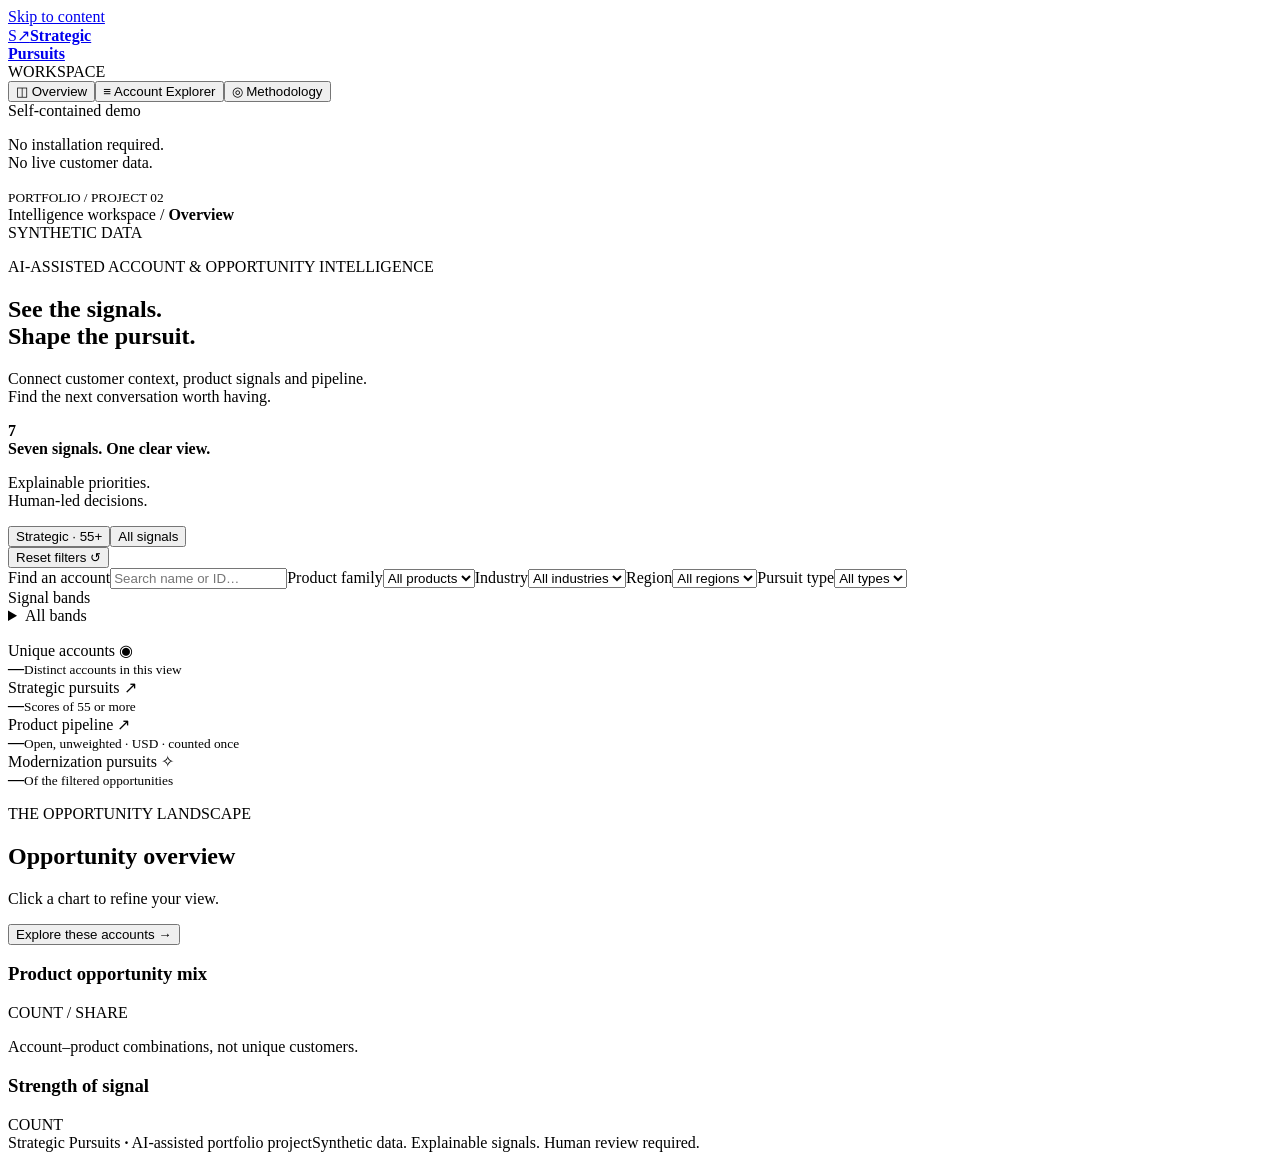
<file: assets/template.html>
<!doctype html>
<html lang="en">
<head><meta charset="utf-8"><meta name="viewport" content="width=device-width,initial-scale=1"><meta name="description" content="Strategic Pursuits: an explainable account and opportunity intelligence portfolio demo, built with synthetic data."><title>Strategic Pursuits | Account & Opportunity Intelligence</title><style>/*__STYLE__*/</style></head>
<body>
<noscript><p style="padding:24px;background:#fff1d6;color:#493719">This interactive demo needs JavaScript enabled in your browser. No installation or internet connection is required.</p></noscript>
<a class="skip" href="#main">Skip to content</a>
<aside class="rail"><a class="brand" href="#overview" aria-label="Strategic Pursuits home"><span class="brand-mark">S<span>↗</span></span><b>Strategic<br>Pursuits</b></a><div class="rail-label">WORKSPACE</div><nav aria-label="Main navigation"><button class="nav active" data-view="overview"><span>◫</span> Overview</button><button class="nav" data-view="explorer"><span>≡</span> Account Explorer</button><button class="nav" data-view="method"><span>◎</span> Methodology</button></nav><div class="rail-bottom"><span class="live-dot"></span> Self-contained demo<p>No installation required.<br>No live customer data.</p><small>PORTFOLIO / PROJECT 02</small></div></aside>
<div class="shell"><header class="topbar"><div>Intelligence workspace <span>/</span> <b id="breadcrumb">Overview</b></div><span class="demo-badge"><span class="live-dot"></span> SYNTHETIC DATA</span></header>
<main id="main">
<section class="hero"><div><p class="eyebrow">AI-ASSISTED ACCOUNT & OPPORTUNITY INTELLIGENCE</p><h1>See the signals.<br><span>Shape the pursuit.</span></h1><p class="hero-copy">Connect customer context, product signals and pipeline.<br>Find the next conversation worth having.</p></div><div class="hero-note"><div class="orbit" aria-hidden="true"><i></i><i></i><i></i><b>7</b></div><div><strong>Seven signals. One clear view.</strong><p>Explainable priorities.<br>Human-led decisions.</p></div></div></section>
<section id="workspace">
<section class="filter-panel" aria-label="Pursuit filters"><div class="filter-top"><div class="scope-switch" role="group" aria-label="Analysis scope"><button id="scope-strategic" aria-pressed="false">Strategic · 55+</button><button id="scope-all" class="selected" aria-pressed="true">All signals</button></div><button id="reset" class="text-button">Reset filters ↺</button></div><div class="filters"><label>Find an account<input id="search" type="search" list="account-options" placeholder="Search name or ID…" autocomplete="off"><datalist id="account-options"></datalist></label><label>Product family<select id="product"><option value="">All products</option></select></label><label>Industry<select id="industry"><option value="">All industries</option></select></label><label>Region<select id="region"><option value="">All regions</option></select></label><label>Pursuit type<select id="type"><option value="">All types</option></select></label><div><span class="filter-label">Signal bands</span><details id="band-menu"><summary id="band-summary">All bands</summary><div id="band-options" class="band-options"></div></details></div></div><p class="scope-note" id="scope-note"></p></section>
<section class="metrics" aria-label="Filtered portfolio summary"><article><div class="metric-title">Unique accounts <span>◉</span></div><strong id="metric-accounts">—</strong><small>Distinct accounts in this view</small></article><article><div class="metric-title">Strategic pursuits <span>↗</span></div><strong id="metric-pursuits">—</strong><small id="metric-scope">Scores of 55 or more</small></article><article><div class="metric-title">Product pipeline <span>↗</span></div><strong id="metric-pipeline">—</strong><small>Open, unweighted · USD · counted once</small></article><article class="metric-dark"><div class="metric-title">Modernization pursuits <span>✧</span></div><strong id="metric-modern">—</strong><small id="metric-modern-share">Of the filtered opportunities</small></article></section>
<section id="overview" class="view"><div class="section-title"><div><p class="eyebrow">THE OPPORTUNITY LANDSCAPE</p><h2>Opportunity overview</h2></div><div class="overview-actions"><p>Click a chart to refine your view.</p><button class="primary" data-view="explorer">Explore these accounts →</button></div></div><div class="chart-grid"><article class="card"><div class="card-title"><h3>Product opportunity mix</h3><span>COUNT / SHARE</span></div><div id="product-chart" class="bar-chart" role="group" aria-label="Filter by product family"></div><p class="chart-caption">Account–product combinations, not unique customers.</p></article><article class="card"><div class="card-title"><h3>Strength of signal</h3><span>COUNT</span></div><div id="score-chart" class="histogram" role="group" aria-label="Filter by signal band"></div><div id="signal-insight" class="insight"></div></article></div><div id="type-cards" class="type-cards" role="group" aria-label="Filter by pursuit type"></div></section>
<section id="explorer" class="explorer" hidden><div class="section-title"><div><p class="eyebrow">FROM SIGNAL TO CONVERSATION</p><h2>Your pursuit shortlist</h2></div><div class="export-controls"><label class="sr-only" for="export-limit">Export limit</label><select id="export-limit"><option value="50">Top 50</option><option value="25">Top 25</option><option value="100">Top 100</option></select><button id="export" class="primary">Export shortlist ↓</button></div></div><div class="explorer-grid"><article class="card table-card"><div class="table-meta"><span id="result-count" aria-live="polite"></span><label>Sort by <select id="sort"><option value="score">Priority score</option><option value="pipeline">Product pipeline</option><option value="name">Account name</option></select></label></div><div class="table-scroll"><table><thead><tr><th>Account / product</th><th>Pursuit</th><th>Score / 100</th><th>Open pipeline</th></tr></thead><tbody id="rows"></tbody></table></div><div class="pagination"><span id="page-label"></span><div><button id="prev" aria-label="Previous page">←</button><button id="next" aria-label="Next page">→</button></div></div></article><aside class="card detail" id="detail" aria-label="Selected pursuit evidence"></aside></div></section>
</section>
<section id="method" class="view" hidden><div class="section-title"><div><p class="eyebrow">TRANSPARENT BY DESIGN</p><h2>The logic behind every pursuit</h2></div><span class="version">Analytical build 2.2</span></div><div class="method-grid"><article class="card"><h3>Seven inputs, fixed weights</h3><p>Each signal is on a 0–100 scale. Multiply by its weight, add the contributions, then round the total to one decimal. Scores are priorities—not probabilities.</p><div id="weight-list"></div><p class="fine">The weights and thresholds are inherited assumptions, not fitted parameters. No model runs in the browser.</p></article><article class="card"><h3>What changed in this edition</h3><p><b>Demo-data enrichment:</b> Buying-stage scenarios across the portfolio provide a broader range of examples while preserving the scoring weights and thresholds. Original CSVs are retained; effective inputs and a scenario manifest are included in the package. These examples are illustrative, not evidence of predictive performance.</p><ol class="change-list"><li><b>Whitespace is preserved.</b> Explicit “No Footprint” records no longer fall through to Cloud. Mixed Cloud + On-Premise is treated as Hybrid.</li><li><b>Pipeline is counted at the right grain.</b> Only open pipeline for each account and product is added. It is not repeated for every product an account has.</li><li><b>Ranks and rows agree.</b> Score, product pipeline, account ID and product name define a deterministic order.</li><li><b>The full picture is visible.</b> Explore all account–product scores or focus on strategic pursuits scoring 55+.</li></ol></article></div><div class="method-grid"><article class="card"><h3>How the signals are calculated</h3><dl class="rules"><dt>Customer fit · 20%</dt><dd>Revenue (40%), employee count (30%) and target-industry membership (30%). These are account-level signals.</dd><dt>Customer intent · 20%</dt><dd>Account activity over a 365-day relative window: 70% normalized age-weighted activity + 30% normalized event count. It is shared across that account’s products.</dd><dt>Product engagement · 15%</dt><dd>A supplied synthetic 0–100 index. The upload does not contain product-level raw events to independently explain this index.</dd><dt>Whitespace · 10%</dt><dd>100 for No Footprint; otherwise 0. This is an investigation opportunity, not confirmed demand.</dd><dt>Modernization · 15%</dt><dd>On-Premise: 85 if engagement ≥60, otherwise 55. Hybrid: 65. Cloud: 20. No Footprint: 0.</dd><dt>Competition · 10%</dt><dd>Maximum recorded competitor intensity for the account and product. No record contributes zero; it does not prove no competition.</dd><dt>Product pipeline · 10%</dt><dd>Open product pipeline normalized against the full portfolio. Closed, won and lost records are excluded. USD is the inherited display assumption.</dd></dl></article><article class="card"><h3>Interpretation & safeguards</h3><p><b>Pursuit types:</b> Whitespace first; otherwise Modernization if its signal is ≥65; otherwise Competitive if intensity is ≥60; otherwise Expansion. These are rule-based review categories, not confirmed buying plans.</p><p><b>Signal bands:</b> Very Strong ≥85, Strong ≥70, Moderate ≥55, Emerging ≥40, Not Prioritized &lt;40. The full demo contains examples across all bands. The Strategic view excludes scores below 55, and narrow filters may leave bands empty.</p><p><b>Known limitations:</b> Min–max normalization depends on the source portfolio and can be sensitive to outliers. It is calculated once at build time, not recalculated when you filter. Engagement affects both intent and modernization indirectly; validate overlapping evidence before production.</p><p><b>Do not infer:</b> A causal revenue lift, a win probability, new revenue from existing pipeline, or product-specific buyer intent from account-wide activity.</p><p><b>Production next step:</b> Validate source freshness, missingness and event identity. Test ranking quality with time-separated outcomes and sales-user review before taking action.</p><div class="audit-box" id="audit-summary"></div></article></div><article class="card architecture"><h3>Simple delivery, reproducible analytics</h3><div class="flow"><span>6 source CSVs</span><b>→</b><span>Python checks & scoring</span><b>→</b><span>Self-contained index.html</span><b>→</b><span>Browser / GitHub Pages</span></div><p>Python is needed only to rebuild. The finished page includes its styles, code and data; there are no external libraries, network calls, logins or API keys. Evidence narratives use factual templates. Original source files are preserved in the download.</p></article></section>
<footer><span>Strategic Pursuits <b>·</b> AI-assisted portfolio project</span><span>Synthetic data. Explainable signals. Human review required.</span></footer>
</main></div>
<div id="toast" class="toast" role="status" hidden></div>
<script>/*__DATA__*/</script><script>/*__CORE__*/</script><script>/*__APP__*/</script>
</body></html>
</file>
